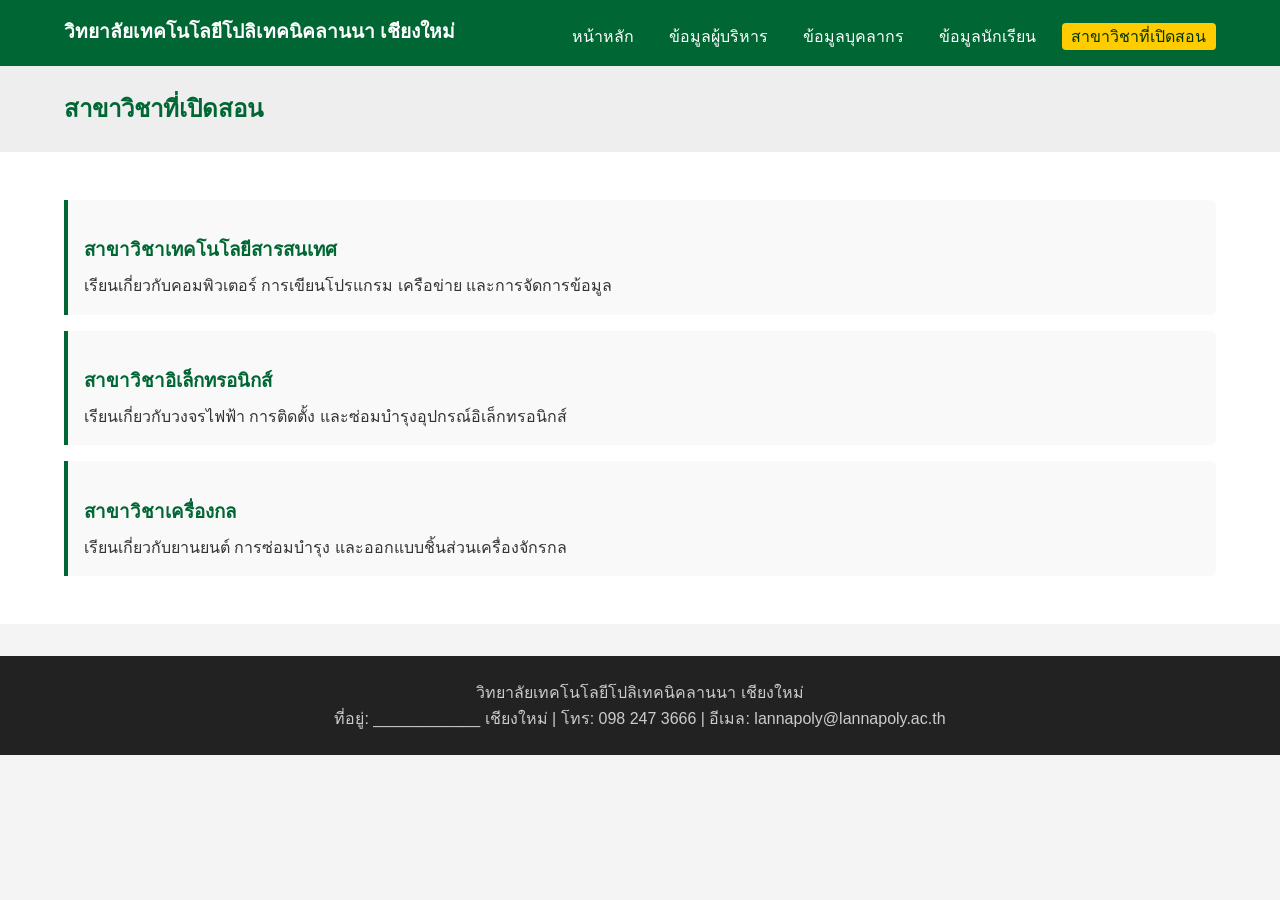
<file: courses.html>
<!DOCTYPE html>
<html lang="th">
<head>
  <meta charset="UTF-8">
  <meta name="viewport" content="width=device-width, initial-scale=1.0">
  <title>สาขาวิชาที่เปิดสอน - วิทยาลัยเทคโนโลยีโปลิเทคนิคลานนา เชียงใหม่</title>
  <link rel="stylesheet" href="style.css">
</head>
<body>

  <header>
    <div class="container">
      <div class="logo"><h1>วิทยาลัยเทคโนโลยีโปลิเทคนิคลานนา เชียงใหม่</h1></div>
      <nav>
        <ul>
          <li><a href="index.html">หน้าหลัก</a></li>
          <li><a href="management.html">ข้อมูลผู้บริหาร</a></li>
          <li><a href="staff.html">ข้อมูลบุคลากร</a></li>
          <li><a href="students.html">ข้อมูลนักเรียน</a></li>
          <li><a href="courses.html" class="active">สาขาวิชาที่เปิดสอน</a></li>
        </ul>
      </nav>
    </div>
  </header>

  <main>
    <section class="page-title">
      <div class="container"><h2>สาขาวิชาที่เปิดสอน</h2></div>
    </section>
    <section class="content">
      <div class="container">
        <div class="course-item">
          <h3>สาขาวิชาเทคโนโลยีสารสนเทศ</h3>
          <p>เรียนเกี่ยวกับคอมพิวเตอร์ การเขียนโปรแกรม เครือข่าย และการจัดการข้อมูล</p>
        </div>
        <div class="course-item">
          <h3>สาขาวิชาอิเล็กทรอนิกส์</h3>
          <p>เรียนเกี่ยวกับวงจรไฟฟ้า การติดตั้ง และซ่อมบำรุงอุปกรณ์อิเล็กทรอนิกส์</p>
        </div>
        <div class="course-item">
          <h3>สาขาวิชาเครื่องกล</h3>
          <p>เรียนเกี่ยวกับยานยนต์ การซ่อมบำรุง และออกแบบชิ้นส่วนเครื่องจักรกล</p>
        </div>
      </div>
    </section>
  </main>

  <footer>
    <div class="container">
      <p>วิทยาลัยเทคโนโลยีโปลิเทคนิคลานนา เชียงใหม่</p>
      <p>ที่อยู่: ____________ เชียงใหม่ | โทร: 098 247 3666 | อีเมล: lannapoly@lannapoly.ac.th</p>
    </div>
  </footer>

</body>
</html>
</file>
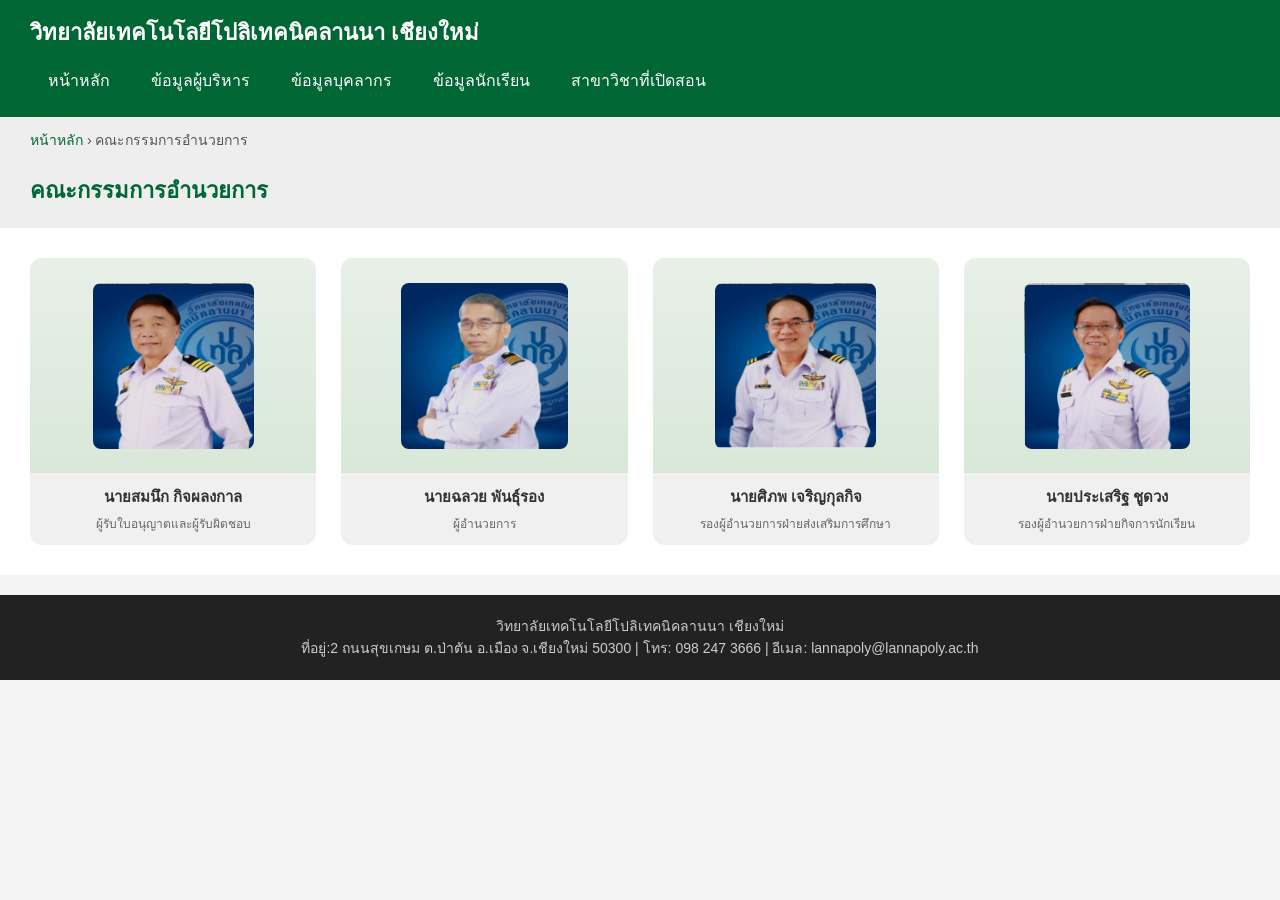
<file: management.html>
<!DOCTYPE html>
<html lang="th">
<head>
  <meta charset="UTF-8">
  <meta name="viewport" content="width=device-width, initial-scale=1.0">
  <title>คณะกรรมการอำนวยการ - วิทยาลัยเทคโนโลยีโปลิเทคนิคลานนา เชียงใหม่</title>
  <link rel="stylesheet" href="style.css">
  <style>
    body {
      margin: 0;
      font-family: "Segoe UI", Tahoma, sans-serif;
    }

    /* ===== แถบเมนูบนสุด ===== */
    header {
      background-color: #006633;
      color: white;
      padding: 15px 0;
    }
    .site-title {
      font-size: 22px;
      font-weight: bold;
      margin-bottom: 10px;
      padding-left: 30px;
    }
    nav ul {
      list-style: none;
      display: flex;
      gap: 5px;
      padding-left: 30px;
      margin: 0;
      flex-wrap: wrap;
    }
    nav a {
      display: inline-block;
      padding: 8px 18px;
      color: white;
      text-decoration: none;
      border-radius: 4px;
    }
    nav a:hover {
      background-color: rgba(255,255,255,0.15);
    }
    nav a.active {
      background-color: #ffcc00;
      color: #000;
      font-weight: bold;
    }

    /* ===== ทางเดินหน้า ===== */
    .breadcrumb {
      background-color: #eee;
      padding: 12px 30px;
      font-size: 14px;
      color: #555;
    }
    .breadcrumb a {
      color: #006633;
      text-decoration: none;
    }

    /* ===== หัวข้อหน้า ===== */
    .page-title {
      background-color: #eee;
      padding: 10px 30px 20px;
    }
    .page-title h2 {
      color: #006633;
      margin: 0;
      font-size: 22px;
    }

    /* ===== ตารางการ์ดกรรมการ ===== */
    .content {
      padding: 30px;
      background-color: #fff;
    }
    .board-grid {
      display: grid;
      grid-template-columns: repeat(4, 1fr);
      gap: 25px;
    }

    /* ===== การ์ดแต่ละคน ===== */
    .board-card {
      background-color: #f0f0f0;
      border-radius: 12px;
      overflow: hidden;
      text-align: center;
    }
    .board-img-box {
      position: relative;
      width: 100%;
      aspect-ratio: 4 / 3;
      background: linear-gradient(to bottom, #e8f0e8, #d8e8d8);
      display: flex;
      align-items: center;
      justify-content: center;
      padding: 15px;
      box-sizing: border-box;
    }
    .board-img {
      height: 90%;
      width: auto;
      object-fit: contain;
      border-radius: 8px;
    }
    .board-info {
      padding: 12px 10px;
    }
    .board-name {
      font-weight: bold;
      font-size: 15px;
      color: #333;
      margin-bottom: 6px;
    }
    .board-position {
      font-size: 12px;
      color: #666;
      line-height: 1.5;
    }

    /* ===== ปรับจอเล็ก ===== */
    @media (max-width: 900px) {
      .board-grid { grid-template-columns: repeat(2, 1fr); }
    }
    @media (max-width: 480px) {
      .board-grid { grid-template-columns: 1fr; }
    }

    /* ===== ส่วนท้าย ===== */
    footer {
      background-color: #222;
      color: #ccc;
      text-align: center;
      padding: 20px;
      margin-top: 20px;
      font-size: 14px;
    }
  </style>
</head>
<body>

  <!-- ===== ส่วนหัว & เมนู ===== -->
  <header>
    <div class="site-title">วิทยาลัยเทคโนโลยีโปลิเทคนิคลานนา เชียงใหม่</div>
    <nav>
      <ul>
        <li><a href="index.html">หน้าหลัก</a></li>
        <li><a href="management.html">ข้อมูลผู้บริหาร</a></li>
        <li><a href="staff.html">ข้อมูลบุคลากร</a></li>
        <li><a href="students.html">ข้อมูลนักเรียน</a></li>
        <li><a href="courses.html">สาขาวิชาที่เปิดสอน</a></li>
      </ul>
    </nav>
  </header>

  <!-- ===== ทางเดินหน้า ===== -->
  <section class="breadcrumb">
    <a href="index.html">หน้าหลัก</a> <span>›</span> คณะกรรมการอำนวยการ
  </section>

  <!-- ===== หัวข้อหน้า ===== -->
  <section class="page-title">
    <h2>คณะกรรมการอำนวยการ</h2>
  </section>

  <!-- ===== รายการกรรมการ 4 คน ===== -->
  <section class="content">
    <div class="board-grid">

      <!-- คนที่ 1 -->
      <div class="board-card">
        <div class="board-img-box">
          <img src="board01.jpg" alt="" class="board-img">
        </div>
        <div class="board-info">
          <div class="board-name">นายสมนึก กิจผลงกาล</div>
          <div class="board-position">ผู้รับใบอนุญาตและผู้รับผิดชอบ</div>
        </div>
      </div>

      <!-- คนที่ 2 -->
      <div class="board-card">
        <div class="board-img-box">
          <img src="board02.jpg" alt="" class="board-img">
        </div>
        <div class="board-info">
          <div class="board-name">นายฉลวย พันธุ์รอง</div>
          <div class="board-position">ผู้อำนวยการ</div>
        </div>
      </div>

      <!-- คนที่ 3 -->
      <div class="board-card">
        <div class="board-img-box">
          <img src="board03.jpg" alt="" class="board-img">
        </div>
        <div class="board-info">
          <div class="board-name">นายศิภพ เจริญกุลกิจ</div>
          <div class="board-position">รองผู้อำนวยการฝ่ายส่งเสริมการศึกษา</div>
        </div>
      </div>

      <!-- คนที่ 4 -->
      <div class="board-card">
        <div class="board-img-box">
          <img src="board04.jpg" alt="" class="board-img">
        </div>
        <div class="board-info">
          <div class="board-name">นายประเสริฐ ชูดวง</div>
          <div class="board-position">รองผู้อำนวยการฝ่ายกิจการนักเรียน</div>
        </div>
      </div>

    </div>
  </section>

  <!-- ===== ส่วนท้าย ===== -->
  <footer>
    วิทยาลัยเทคโนโลยีโปลิเทคนิคลานนา เชียงใหม่<br>
    ที่อยู่:2 ถนนสุขเกษม ต.ป่าตัน อ.เมือง จ.เชียงใหม่ 50300 | โทร: 098 247 3666 | อีเมล: lannapoly@lannapoly.ac.th
  </footer>

</body>
</html>
</file>
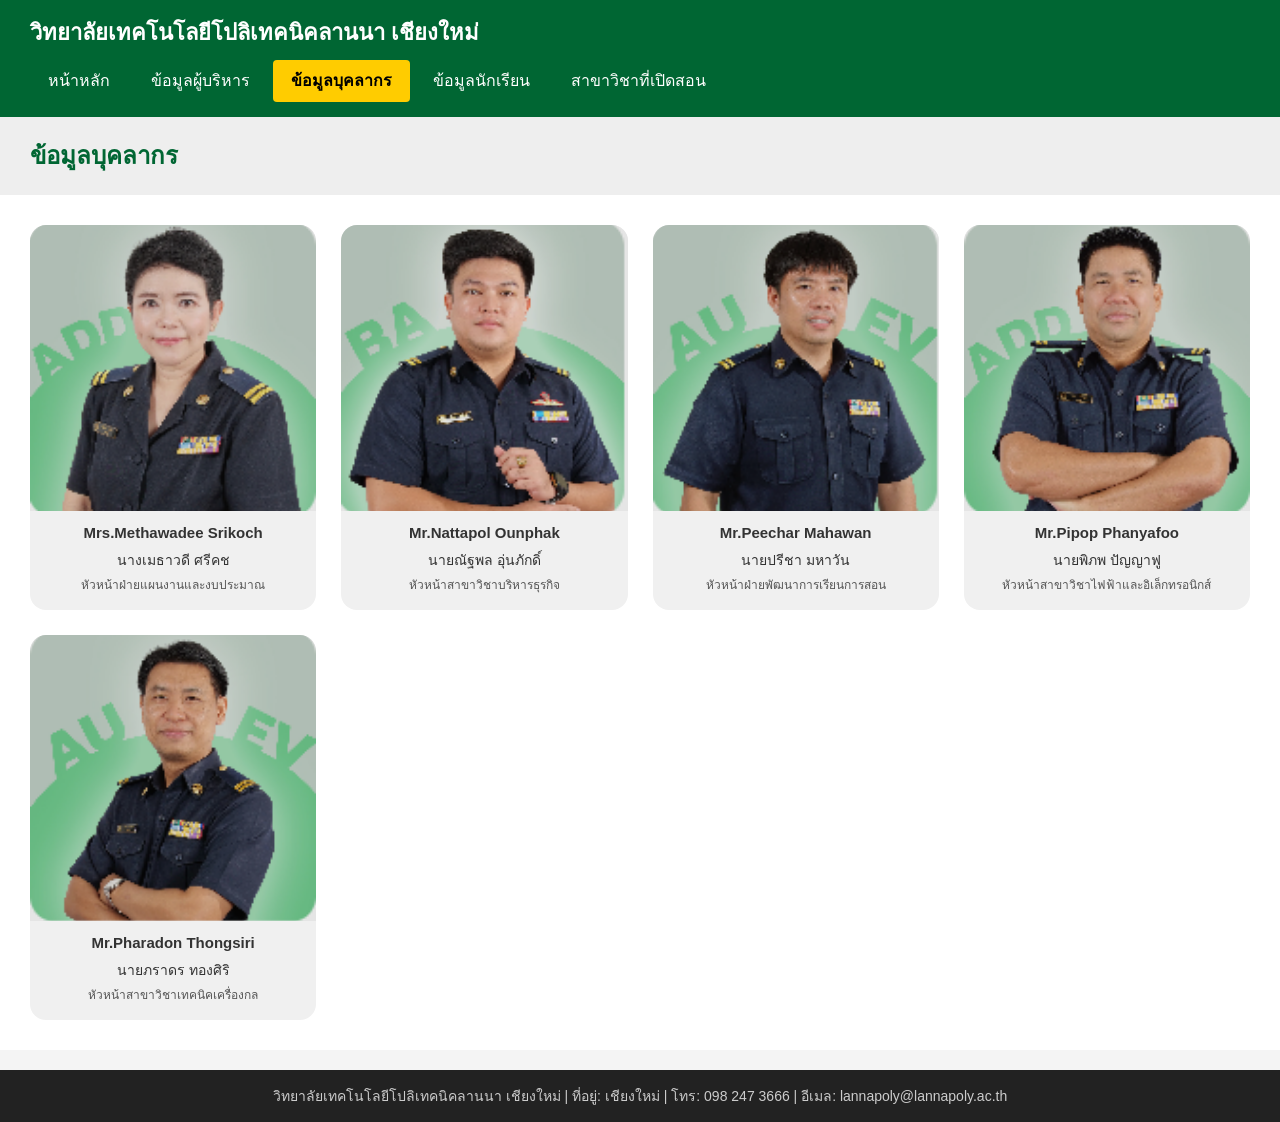
<file: staff.html>
<!DOCTYPE html>
<html lang="th">
<head>
  <meta charset="UTF-8">
  <meta name="viewport" content="width=device-width, initial-scale=1.0">
  <title>ข้อมูลบุคลากร - วิทยาลัยเทคโนโลยีโปลิเทคนิคลานนา เชียงใหม่</title>
  <link rel="stylesheet" href="style.css">
  <style>
    body {
      margin: 0;
      font-family: "Segoe UI", Tahoma, sans-serif;
    }
    header {
      background-color: #006633;
      color: white;
      padding: 15px 0;
    }
    .site-title {
      font-size: 22px;
      font-weight: bold;
      margin-bottom: 10px;
      padding-left: 30px;
    }
    nav ul {
      list-style: none;
      display: flex;
      gap: 5px;
      padding-left: 30px;
      margin: 0;
      flex-wrap: wrap;
    }
    nav a {
      display: inline-block;
      padding: 8px 18px;
      color: white;
      text-decoration: none;
      border-radius: 4px;
    }
    nav a:hover {
      background-color: rgba(255,255,255,0.15);
    }
    nav a.active {
      background-color: #ffcc00;
      color: #000;
      font-weight: bold;
    }
    .page-title {
      background-color: #eee;
      padding: 20px 30px;
    }
    .page-title h2 {
      color: #006633;
      margin: 0;
      font-size: 24px;
    }
    .content {
      padding: 30px;
      background-color: #fff;
    }
    .staff-grid {
      display: grid;
      grid-template-columns: repeat(4, 1fr);
      gap: 25px;
    }
    @media (max-width: 768px) {
      .staff-grid { grid-template-columns: repeat(2, 1fr); }
    }
    .staff-card {
      background-color: #f0f0f0;
      border-radius: 16px;
      overflow: hidden;
      text-align: center;
      padding-bottom: 15px;
    }
    .staff-img {
      width: 100%;
      aspect-ratio: 1 / 1;
      object-fit: cover;
      display: block;
    }
    .staff-name-en {
      font-weight: bold;
      margin: 10px 0 4px;
      padding: 0 10px;
      font-size: 15px;
    }
    .staff-name-th {
      color: #333;
      font-size: 14px;
      padding: 0 10px;
    }
    .staff-position {
      color: #555;
      font-size: 12px;
      margin-top: 4px;
      padding: 0 10px;
    }
    footer {
      background-color: #222;
      color: #ccc;
      text-align: center;
      padding: 15px;
      margin-top: 20px;
      font-size: 14px;
    }
  </style>
</head>
<body>

  <header>
    <div class="site-title">วิทยาลัยเทคโนโลยีโปลิเทคนิคลานนา เชียงใหม่</div>
    <nav>
      <ul>
        <li><a href="index.html">หน้าหลัก</a></li>
        <li><a href="management.html">ข้อมูลผู้บริหาร</a></li>
        <li><a href="staff.html" class="active">ข้อมูลบุคลากร</a></li>
        <li><a href="students.html">ข้อมูลนักเรียน</a></li>
        <li><a href="courses.html">สาขาวิชาที่เปิดสอน</a></li>
      </ul>
    </nav>
  </header>

  <section class="page-title">
    <h2>ข้อมูลบุคลากร</h2>
  </section>

  <section class="content">
    <div class="staff-grid">

      <!-- คนที่ 1 -->
      <div class="staff-card">
        <img src="staff01.jpg" alt="" class="staff-img">
        <div class="staff-name-en">Mrs.Methawadee Srikoch</div>
        <div class="staff-name-th">นางเมธาวดี ศรีคช</div>
        <div class="staff-position">หัวหน้าฝ่ายแผนงานและงบประมาณ</div>
      </div>

      <!-- คนที่ 2 -->
      <div class="staff-card">
        <img src="staff02.jpg" alt="" class="staff-img">
        <div class="staff-name-en">Mr.Nattapol Ounphak</div>
        <div class="staff-name-th">นายณัฐพล อุ่นภักดิ์</div>
        <div class="staff-position">หัวหน้าสาขาวิชาบริหารธุรกิจ</div>
      </div>

      <!-- คนที่ 3 -->
      <div class="staff-card">
        <img src="staff03.jpg" alt="" class="staff-img">
        <div class="staff-name-en">Mr.Peechar Mahawan</div>
        <div class="staff-name-th">นายปรีชา มหาวัน</div>
        <div class="staff-position">หัวหน้าฝ่ายพัฒนาการเรียนการสอน</div>
      </div>

      <!-- คนที่ 4 -->
      <div class="staff-card">
        <img src="staff04.jpg" alt="" class="staff-img">
        <div class="staff-name-en">Mr.Pipop Phanyafoo</div>
        <div class="staff-name-th">นายพิภพ ปัญญาฟู</div>
        <div class="staff-position">หัวหน้าสาขาวิชาไฟฟ้าและอิเล็กทรอนิกส์</div>
      </div>

      <!-- คนที่ 5 -->
      <div class="staff-card">
        <img src="staff05.jpg" alt="" class="staff-img">
        <div class="staff-name-en">Mr.Pharadon Thongsiri</div>
        <div class="staff-name-th">นายภราดร ทองศิริ</div>
        <div class="staff-position">หัวหน้าสาขาวิชาเทคนิคเครื่องกล</div>
      </div>

    </div>
  </section>

  <footer>
    วิทยาลัยเทคโนโลยีโปลิเทคนิคลานนา เชียงใหม่ | ที่อยู่: เชียงใหม่ | โทร: 098 247 3666 | อีเมล: lannapoly@lannapoly.ac.th
  </footer>

</body>
</html>
</file>
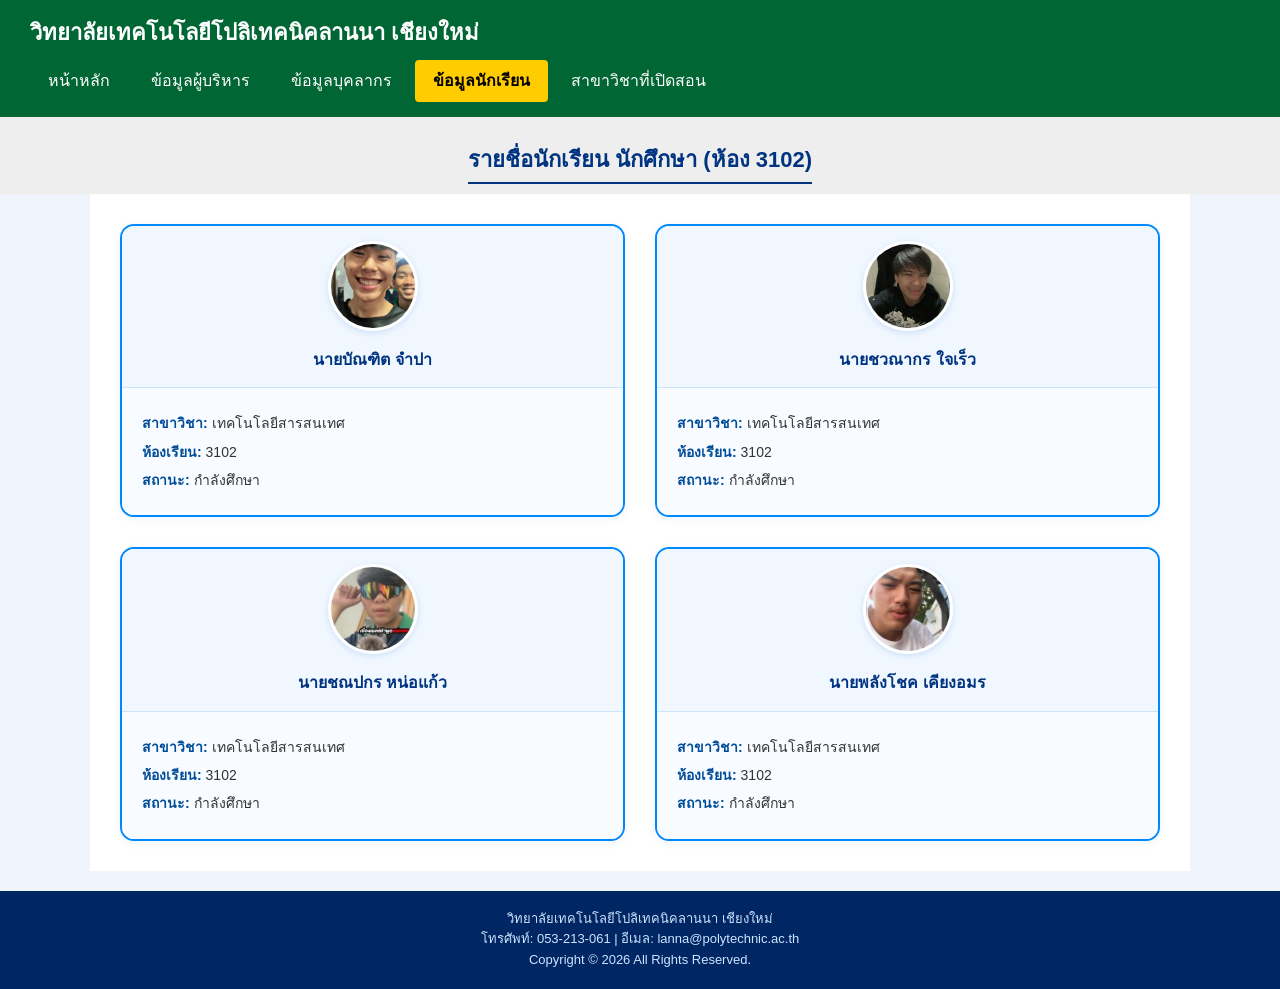
<file: students.html>
<!DOCTYPE html>
<html lang="th">
<head>
  <meta charset="UTF-8">
  <meta name="viewport" content="width=device-width, initial-scale=1.0">
  <title>รายชื่อนักเรียน นักศึกษา ห้อง 3102 - วิทยาลัยเทคโนโลยีโปลิเทคนิคลานนา เชียงใหม่</title>
  <link rel="stylesheet" href="style.css">
  <style>
    * {
      margin: 0;
      padding: 0;
      box-sizing: border-box;
      font-family: "Segoe UI", Tahoma, sans-serif;
    }
    body {
      background-color: #f0f4fc;
      color: #333;
    }

    /* ===== แถบเมนูบนสุด ===== */
    header {
      background-color: #006633;
      color: white;
      padding: 15px 0;
    }
    .site-title {
      font-size: 22px;
      font-weight: bold;
      margin-bottom: 10px;
      padding-left: 30px;
    }
    nav ul {
      list-style: none;
      display: flex;
      gap: 5px;
      padding-left: 30px;
      margin: 0;
      flex-wrap: wrap;
    }
    nav a {
      display: inline-block;
      padding: 8px 18px;
      color: white;
      text-decoration: none;
      border-radius: 4px;
    }
    nav a:hover {
      background-color: rgba(255,255,255,0.15);
    }
    nav a.active {
      background-color: #ffcc00;
      color: #000;
      font-weight: bold;
    }

    /* ===== หัวข้อหน้า ===== */
    .page-title {
      text-align: center;
      padding: 25px 20px 10px;
    }
    .page-title h2 {
      color: #003380;
      font-size: 22px;
      border-bottom: 2px solid #003380;
      display: inline-block;
      padding-bottom: 5px;
    }

    /* ===== ตารางการ์ดนักเรียน ===== */
    .content {
      padding: 30px;
      max-width: 1100px;
      margin: 0 auto;
    }
    .student-grid {
      display: grid;
      grid-template-columns: repeat(2, 1fr);
      gap: 30px;
    }

    /* ===== การ์ดแต่ละคน ===== */
    .student-card {
      background-color: #fff;
      border: 2px solid #0088ff;
      border-radius: 14px;
      overflow: hidden;
      box-shadow: 0 2px 8px rgba(0,100,200,0.08);
    }
    .card-header {
      background-color: #f0f7ff;
      text-align: center;
      padding: 15px 10px;
      border-bottom: 1px solid #cce4ff;
    }
    .student-img {
      width: 90px;
      height: 90px;
      border-radius: 50%;
      object-fit: cover;
      border: 3px solid #fff;
      box-shadow: 0 2px 6px rgba(0,100,200,0.15);
      margin-bottom: 8px;
      background-color: #e0e0e0;
    }
    .student-name {
      font-weight: bold;
      font-size: 16px;
      color: #003380;
    }
    .card-body {
      padding: 18px 20px;
      background-color: #f8fbff;
    }
    .card-body p {
      font-size: 14px;
      margin: 6px 0;
      color: #333;
    }
    .card-body p strong {
      color: #004d99;
    }

    /* ===== ปรับจอเล็ก ===== */
    @media (max-width: 700px) {
      .student-grid { grid-template-columns: 1fr; }
    }

    /* ===== ส่วนท้าย ===== */
    footer {
      background-color: #002663;
      color: #cce4ff;
      text-align: center;
      padding: 18px;
      margin-top: 20px;
      font-size: 13px;
    }
  </style>
</head>
<body>

  <!-- ===== ส่วนหัว & เมนู ===== -->
  <header>
    <div class="site-title">วิทยาลัยเทคโนโลยีโปลิเทคนิคลานนา เชียงใหม่</div>
    <nav>
      <ul>
        <li><a href="index.html">หน้าหลัก</a></li>
        <li><a href="management.html">ข้อมูลผู้บริหาร</a></li>
        <li><a href="staff.html">ข้อมูลบุคลากร</a></li>
        <li><a href="students.html" class="active">ข้อมูลนักเรียน</a></li>
        <li><a href="courses.html">สาขาวิชาที่เปิดสอน</a></li>
      </ul>
    </nav>
  </header>

  <!-- ===== หัวข้อหน้า ===== -->
  <section class="page-title">
    <h2>รายชื่อนักเรียน นักศึกษา (ห้อง 3102)</h2>
  </section>

  <!-- ===== รายการนักเรียน 4 คน ===== -->
  <section class="content">
    <div class="student-grid">

      <!-- คนที่ 1 -->
      <div class="student-card">
        <div class="card-header">
          <img src="student01.jpg" alt="" class="student-img">
          <div class="student-name">นายบัณฑิต จำปา</div>
        </div>
        <div class="card-body">
          <p><strong>สาขาวิชา:</strong> เทคโนโลยีสารสนเทศ</p>
          <p><strong>ห้องเรียน:</strong> 3102</p>
          <p><strong>สถานะ:</strong> กำลังศึกษา</p>
        </div>
      </div>

      <!-- คนที่ 2 -->
      <div class="student-card">
        <div class="card-header">
          <img src="student02.jpg" alt="" class="student-img">
          <div class="student-name">นายชวณากร ใจเร็ว</div>
        </div>
        <div class="card-body">
          <p><strong>สาขาวิชา:</strong> เทคโนโลยีสารสนเทศ</p>
          <p><strong>ห้องเรียน:</strong> 3102</p>
          <p><strong>สถานะ:</strong> กำลังศึกษา</p>
        </div>
      </div>

      <!-- คนที่ 3 -->
      <div class="student-card">
        <div class="card-header">
          <img src="student03.jpg" alt="" class="student-img">
          <div class="student-name">นายชณปกร หน่อแก้ว</div>
        </div>
        <div class="card-body">
          <p><strong>สาขาวิชา:</strong> เทคโนโลยีสารสนเทศ</p>
          <p><strong>ห้องเรียน:</strong> 3102</p>
          <p><strong>สถานะ:</strong> กำลังศึกษา</p>
        </div>
      </div>

      <!-- คนที่ 4 -->
      <div class="student-card">
        <div class="card-header">
          <img src="student04.jpg" alt="" class="student-img">
          <div class="student-name">นายพลังโชค เคียงอมร</div>
        </div>
        <div class="card-body">
          <p><strong>สาขาวิชา:</strong> เทคโนโลยีสารสนเทศ</p>
          <p><strong>ห้องเรียน:</strong> 3102</p>
          <p><strong>สถานะ:</strong> กำลังศึกษา</p>
        </div>
      </div>

    </div>
  </section>

  <!-- ===== ส่วนท้าย ===== -->
  <footer>
    วิทยาลัยเทคโนโลยีโปลิเทคนิคลานนา เชียงใหม่<br>
    โทรศัพท์: 053-213-061 | อีเมล: lanna@polytechnic.ac.th<br>
    Copyright © 2026 All Rights Reserved.
  </footer>

</body>
</html>
</file>
<file: style.css>
* {
  margin: 0;
  padding: 0;
  box-sizing: border-box;
  font-family: "Segoe UI", Tahoma, sans-serif;
}

body {
  line-height: 1.6;
  color: #333;
  background-color: #f4f4f4;
}

.container {
  width: 90%;
  max-width: 1200px;
  margin: 0 auto;
}

/* ส่วนหัว */
header {
  background: #006633;
  color: white;
  padding: 1rem 0;
}
header .container {
  display: flex;
  justify-content: space-between;
  align-items: center;
  flex-wrap: wrap;
}
.logo h1 {
  font-size: 1.2rem;
}
nav ul {
  list-style: none;
  display: flex;
  gap: 1rem;
  flex-wrap: wrap;
  margin-top: 0.5rem;
}
nav a {
  color: white;
  text-decoration: none;
  padding: 0.3rem 0.6rem;
  border-radius: 4px;
}
nav a:hover,
nav a.active {
  background: #ffcc00;
  color: #003300;
}

/* แบนเนอร์ */
.banner {
  background: linear-gradient(rgba(0,102,51,0.8), rgba(0,102,51,0.6)), url(images/banner.jpg) center/cover;
  color: white;
  padding: 4rem 0;
  text-align: center;
}
.banner h2 {
  font-size: 1.8rem;
  margin-bottom: 1rem;
}
.btn {
  display: inline-block;
  margin-top: 1rem;
  padding: 0.7rem 1.5rem;
  background: #ffcc00;
  color: #003300;
  text-decoration: none;
  border-radius: 6px;
  font-weight: bold;
}
.btn:hover {
  background: #ffc107;
}

/* เนื้อหา */
.page-title {
  background: #eee;
  padding: 1.5rem 0;
}
.page-title h2 {
  color: #006633;
}
.content {
  padding: 2rem 0;
  background: white;
}
.content h3 {
  color: #006633;
  margin: 1.2rem 0 0.5rem;
}
.content ul {
  margin-left: 1.5rem;
}
.person, .course-item {
  padding: 1rem;
  margin: 1rem 0;
  background: #f9f9f9;
  border-left: 4px solid #006633;
  border-radius: 0 6px 6px 0;
}

/* ส่วนท้าย */
footer {
  background: #222;
  color: #ccc;
  text-align: center;
  padding: 1.5rem 0;
  margin-top: 2rem;
}

/* ปรับมือถือ */
@media(max-width:768px) {
  header .container {
    flex-direction: column;
    text-align: center;
  }
  .banner h2 {
    font-size: 1.3rem;
  }
}
</file>
